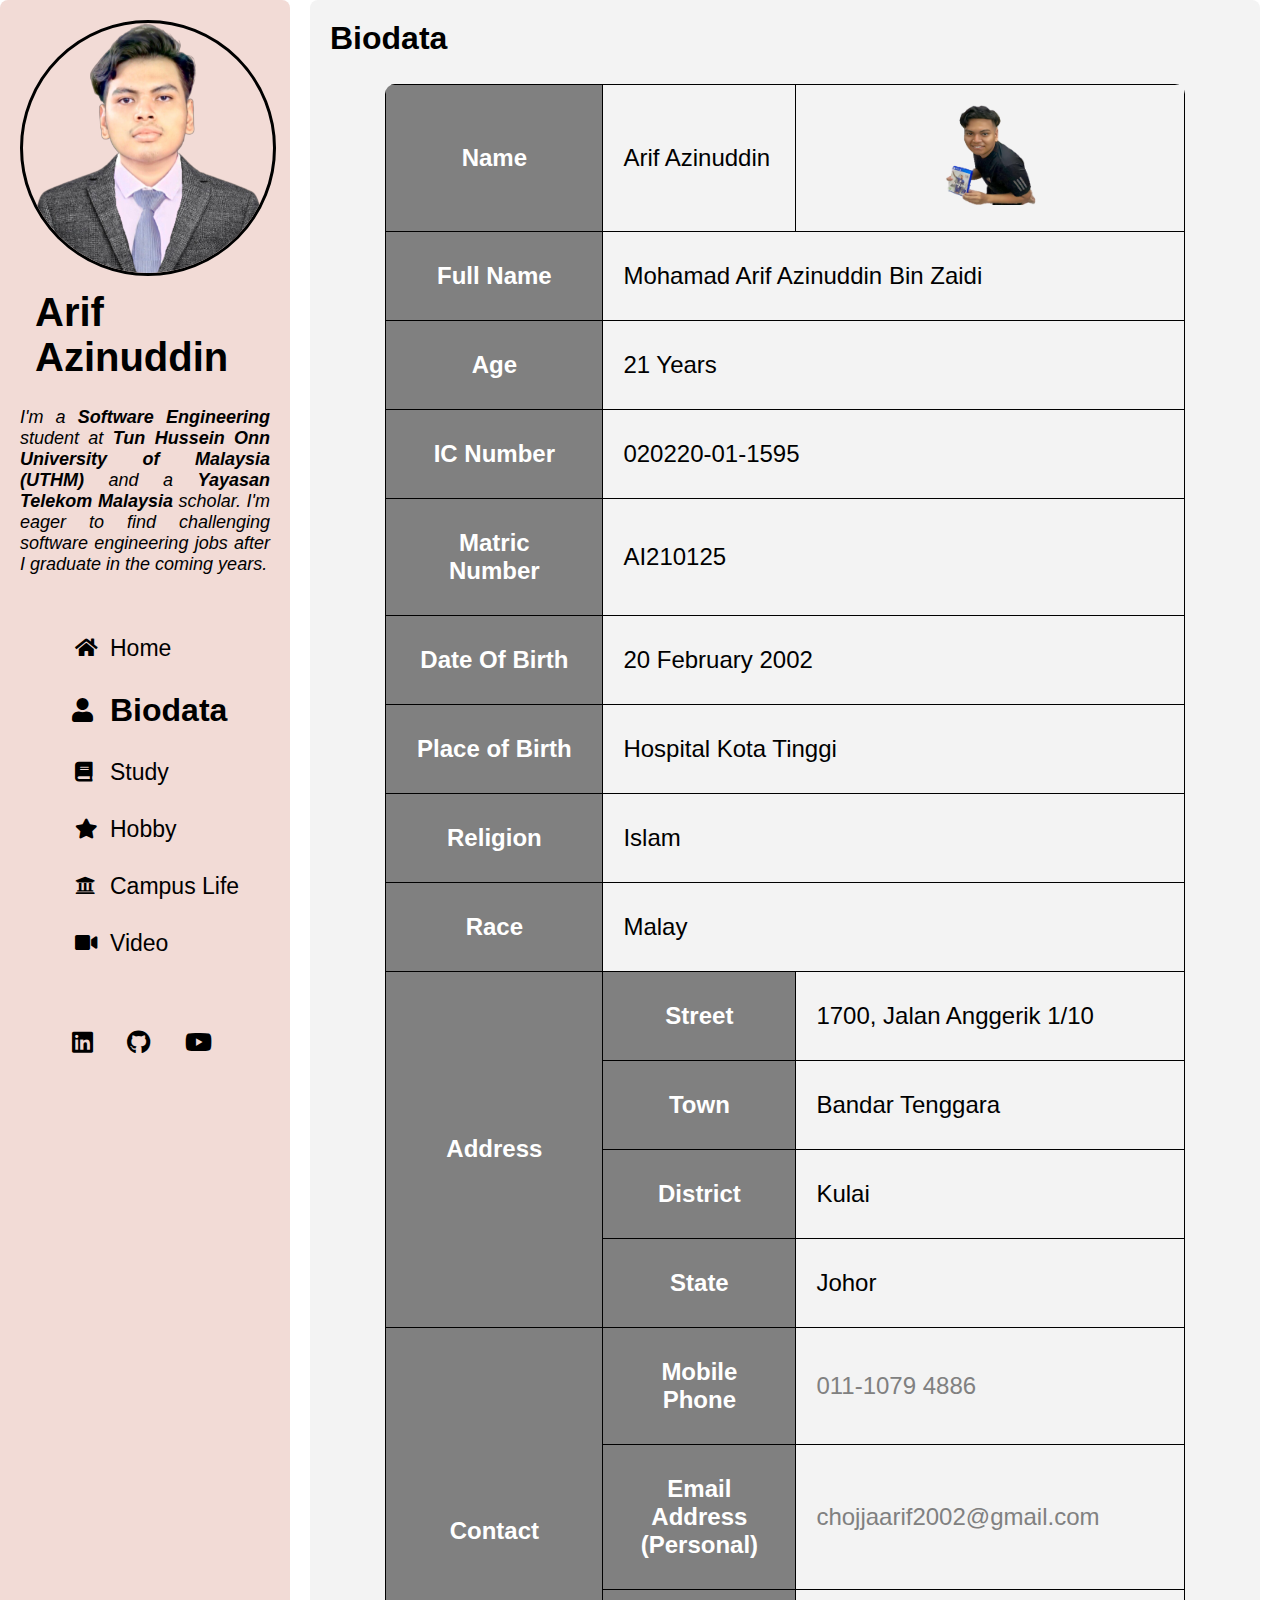
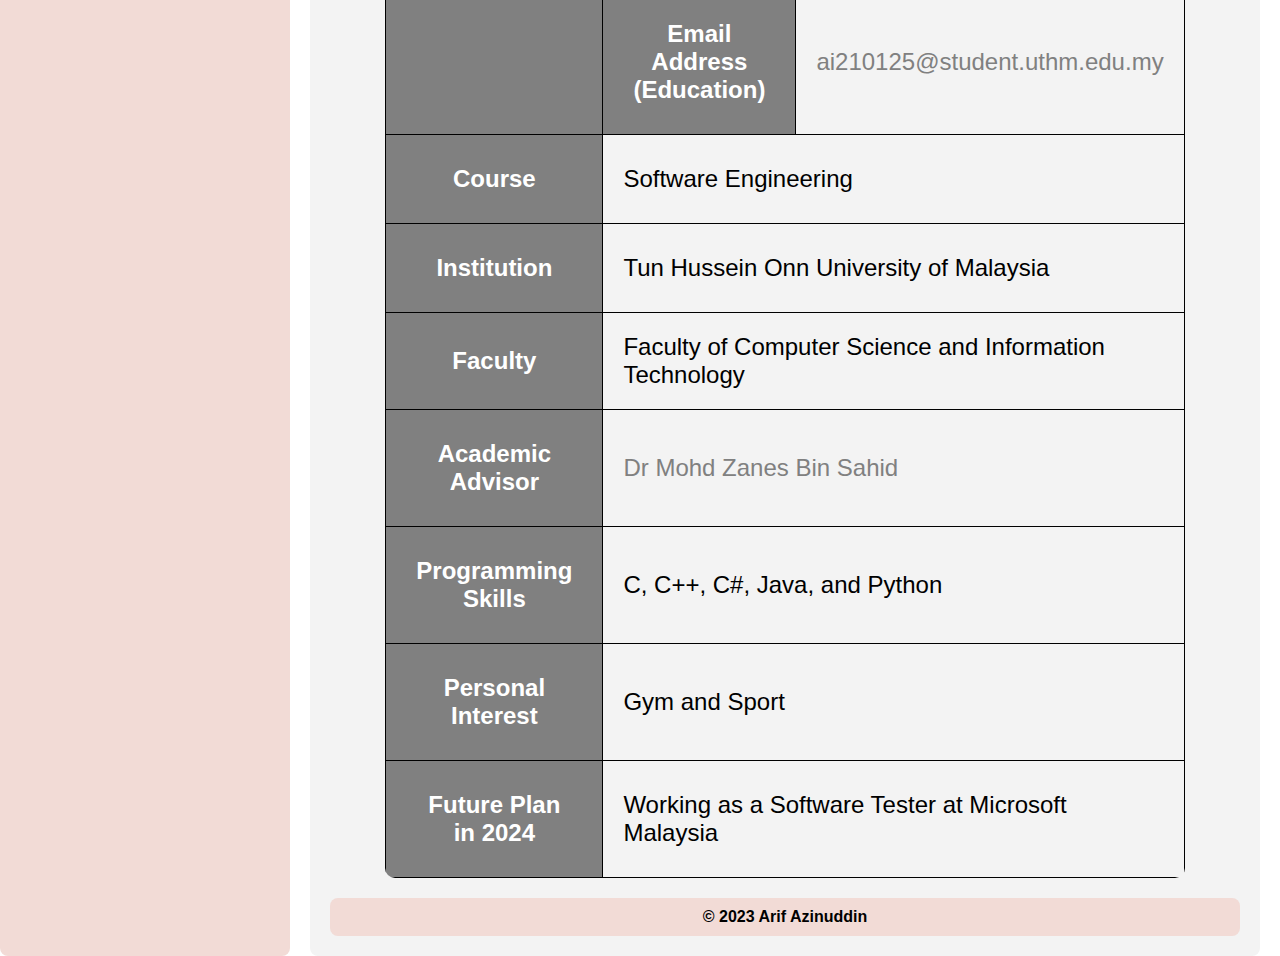
<file: biodata.html>
<!DOCTYPE html>
<html lang="en">
<head>
    <meta charset="UTF-8">
    <meta name="viewport" content="width=device-width, initial-scale=1.0">
    <title>Arif Azinuddin • Biodata</title>
    <link rel="stylesheet" href="style-biodata.css">
    <link rel="stylesheet" href="https://cdnjs.cloudflare.com/ajax/libs/font-awesome/5.15.3/css/all.min.css">
    <link rel="shortcut icon" href="./image/arif_icon.ico" type="image/x-icon">
</head>
<body>
    <div class="wrapper">
        <div class="sidebar">
            <img src="./image/arif.png" alt="Arif Azinuddin Profile Picture">
            <h1>Arif Azinuddin</h1>
            <p>I'm a <span>Software Engineering</span> student at <span>Tun Hussein Onn University of Malaysia (UTHM)</span> and a <span>Yayasan Telekom Malaysia</span> scholar. I'm eager to find challenging software engineering jobs after I graduate in the coming years.</p>
            <ul>
                <li class="list-item"><i class="fas fa-home"></i><a href="index.html">Home</a></li>
                <li class="list-item active"><i class="fas fa-user"></i><a href="biodata.html">Biodata</a></li>
                <li class="list-item"><i class="fas fa-book"></i><a href="study.html">Study</a></li>
                <li class="list-item"><i class="fas fa-star"></i><a href="hobby.html">Hobby</a></li>
                <li class="list-item"><i class="fas fa-university"></i><a href="campus.html">Campus Life</a></li>
                <li class="list-item"><i class="fas fa-video"></i><a href="video.html">Video</a></li>
            </ul>
            <div class="social-links">
                <a href="https://www.linkedin.com/in/arif-azinuddin-a3788b22b" target="_blank"><i class="fab fa-linkedin"></i></a>                
                <a href="https://github.com/Zelskieee" target="_blank"><i class="fab fa-github"></i></a>
                <a href="https://www.youtube.com/@zelskieee" target="_blank"><i class="fab fa-youtube"></i></a>
            </div>            
        </div>
        <div class="content">
            <h2>Biodata</h2>
            <table>
                <tr>
                    <th style="width: 10%;">Name</th>
                    <td>Arif Azinuddin</td>
                    <td class="image-cell">
                        <img src="./image/arif_fifa.png" width="100" height="100">
                    </td>
                </tr>
                <tr>
                    <th>Full Name</th>
                    <td colspan="2">Mohamad Arif Azinuddin Bin Zaidi</td>
                </tr>
                <tr>
                    <th>Age</th>
                    <td colspan="2">21 Years</td>
                </tr>
                <tr>
                    <th>IC Number</th>
                    <td colspan="2">020220-01-1595</td>
                </tr>
                <tr>
                    <th>Matric Number</th>
                    <td colspan="2">AI210125</td>
                </tr>
                <tr>
                    <th>Date Of Birth</th>
                    <td colspan="2">20 February 2002</td>
                </tr>
                <tr>
                    <th>Place of Birth</th>
                    <td colspan="2">Hospital Kota Tinggi</td>
                </tr>
                <tr>
                    <th>Religion</th>
                    <td colspan="2">Islam</td>
                </tr>
                <tr>
                    <th>Race</th>
                    <td colspan="2">Malay</td>
                </tr>
                <tr>
                    <th rowspan="4">Address</th>
                    <th>Street</th>
                    <td>1700, Jalan Anggerik 1/10</td>
                </tr>
                <tr>
                    <th>Town</th>
                    <td>Bandar Tenggara</td>
                </tr>
                <tr>
                    <th>District</th>
                    <td>Kulai</td>
                </tr>
                <tr>
                    <th>State</th>
                    <td>Johor</td>
                </tr>
                <tr>
                    <th rowspan="3">Contact</th>
                    <th>Mobile Phone</th>
                    <td><a href="tel:01110794886">011-1079 4886</a></td>
                </tr>
                
                <tr>
                    <th>Email Address (Personal)</th>
                    <td><a href="mailto:chojjaarif2002@gmail.com">chojjaarif2002@gmail.com</a></td>
                </tr>
                <tr>
                    <th>Email Address (Education)</th>
                    <td><a href="mailto:ai210125@student.uthm.edu.my">ai210125@student.uthm.edu.my</a></td>
                </tr>
                <tr>
                    <th>Course</th>
                    <td colspan="2">Software Engineering</td>
                </tr>
                <tr>
                    <th>Institution</th>
                    <td colspan="2">Tun Hussein Onn University of Malaysia</td>
                </tr>
                <tr>
                    <th>Faculty</th>
                    <td colspan="2">Faculty of Computer Science and Information Technology</td>
                </tr>
                <tr>
                    <th>Academic Advisor</th>
                    <td colspan="2"><a href="https://community.uthm.edu.my/zanes" target="_blank">Dr Mohd Zanes Bin Sahid</a></td>
                </tr>
                <tr>
                    <th>Programming Skills</th>
                    <td colspan="2">C, C++, C#, Java, and Python</td>
                </tr>
                <tr>
                    <th>Personal Interest</th>
                    <td colspan="2">Gym and Sport</td>
                </tr>
                <tr>
                    <th>Future Plan in 2024</th>
                    <td colspan="2">Working as a Software Tester at Microsoft Malaysia</td>
                </tr>
            </table>
            <div class="footer">
                &copy 2023 Arif Azinuddin 
            </div>
        </div>
    </div>
</body>
</html>
</file>
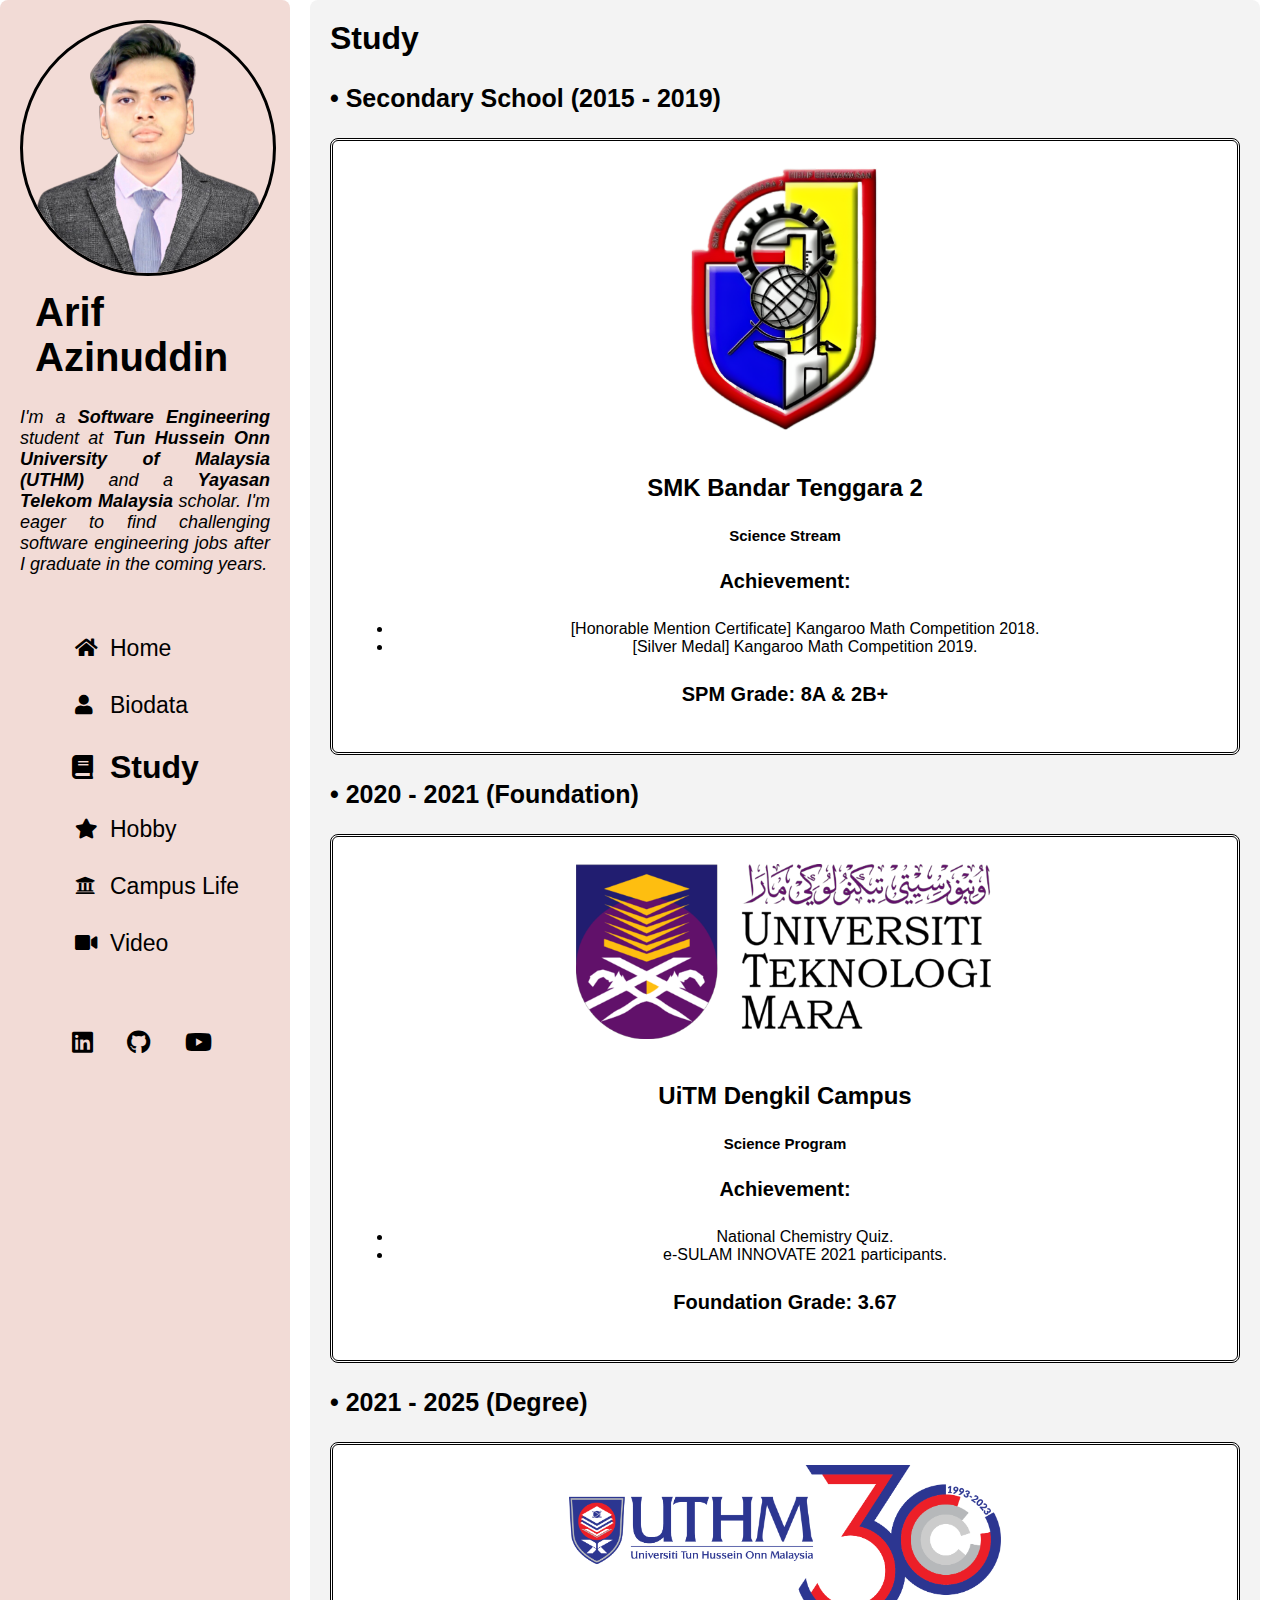
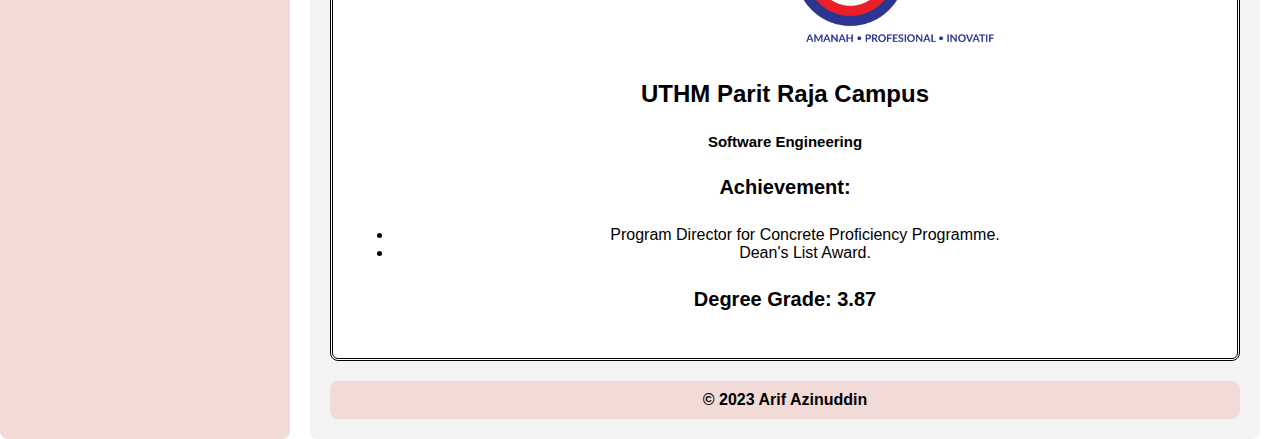
<file: study.html>
<!DOCTYPE html>
<html lang="en">
<head>
    <meta charset="UTF-8">
    <meta name="viewport" content="width=device-width, initial-scale=1.0">
    <title>Arif Azinuddin • Study</title>
    <link rel="stylesheet" href="style-study.css">
    <link rel="stylesheet" href="https://cdnjs.cloudflare.com/ajax/libs/font-awesome/5.15.3/css/all.min.css">
    <link rel="shortcut icon" href="./image/arif_icon.ico" type="image/x-icon">
</head>
<body>
    <div class="wrapper">
        <div class="sidebar">
            <img src="./image/arif.png" alt="Arif Azinuddin Profile Picture">
            <h1>Arif Azinuddin</h1>
            <p>I'm a <span>Software Engineering</span> student at <span>Tun Hussein Onn University of Malaysia (UTHM)</span> and a <span>Yayasan Telekom Malaysia</span> scholar. I'm eager to find challenging software engineering jobs after I graduate in the coming years.</p>
            <ul>
                <li class="list-item"><i class="fas fa-home"></i><a href="index.html">Home</a></li>
                <li class="list-item"><i class="fas fa-user"></i><a href="biodata.html">Biodata</a></li>
                <li class="list-item active"><i class="fas fa-book"></i><a href="study.html">Study</a></li>
                <li class="list-item"><i class="fas fa-star"></i><a href="hobby.html">Hobby</a></li>
                <li class="list-item"><i class="fas fa-university"></i><a href="campus.html">Campus Life</a></li>
                <li class="list-item"><i class="fas fa-video"></i><a href="video.html">Video</a></li>
            </ul>
            <div class="social-links">
                <a href="https://www.linkedin.com/in/arif-azinuddin-a3788b22b" target="_blank"><i class="fab fa-linkedin"></i></a>                
                <a href="https://github.com/Zelskieee" target="_blank"><i class="fab fa-github"></i></a>
                <a href="https://www.youtube.com/@zelskieee" target="_blank"><i class="fab fa-youtube"></i></a>
            </div>            
        </div>
        <div class="content">
            <h2>Study</h2>
            <p> • Secondary School (2015 - 2019)</p>
            <div class="study-box">
                    <img src="./image/smkbt2.png" alt="School Image">
                <h3>SMK Bandar Tenggara 2</h3>
                <h5>Science Stream</h5>
                <h4>Achievement: </h4> 
                <ul><li> [Honorable Mention Certificate] Kangaroo Math Competition 2018.</li>
                    <li>[Silver Medal] Kangaroo Math Competition 2019.</li></ul>
                <h4>SPM Grade: 8A & 2B+</h4>
            </div>     
            <p> • 2020 - 2021 (Foundation)</p>
            <div class="study-box2">
                    <img src="./image/uitm.png" alt="Foundation Image">
                <h3>UiTM Dengkil Campus</h3>
                <h5>Science Program</h5>
                <h4>Achievement: </h4> 
                <ul><li> National Chemistry Quiz.</li>
                    <li>e-SULAM INNOVATE 2021 participants.</li></ul>
                <h4>Foundation Grade: 3.67</h4>
            </div>
            <p> • 2021 - 2025 (Degree)</p>
            <div class="study-box3">
                    <img src="./image/uthm.png" alt="Foundation Image">
                <h3>UTHM Parit Raja Campus</h3>
                <h5>Software Engineering</h5>
                <h4>Achievement: </h4> 
                <ul><li> Program Director for Concrete Proficiency Programme.</li>
                    <li>Dean's List Award.</li></ul>
                <h4>Degree Grade: 3.87</h4>
            </div>        
            <div class="footer">
                &copy 2023 Arif Azinuddin 
            </div>
        </div>
    </div>
</body>
</html>
</file>
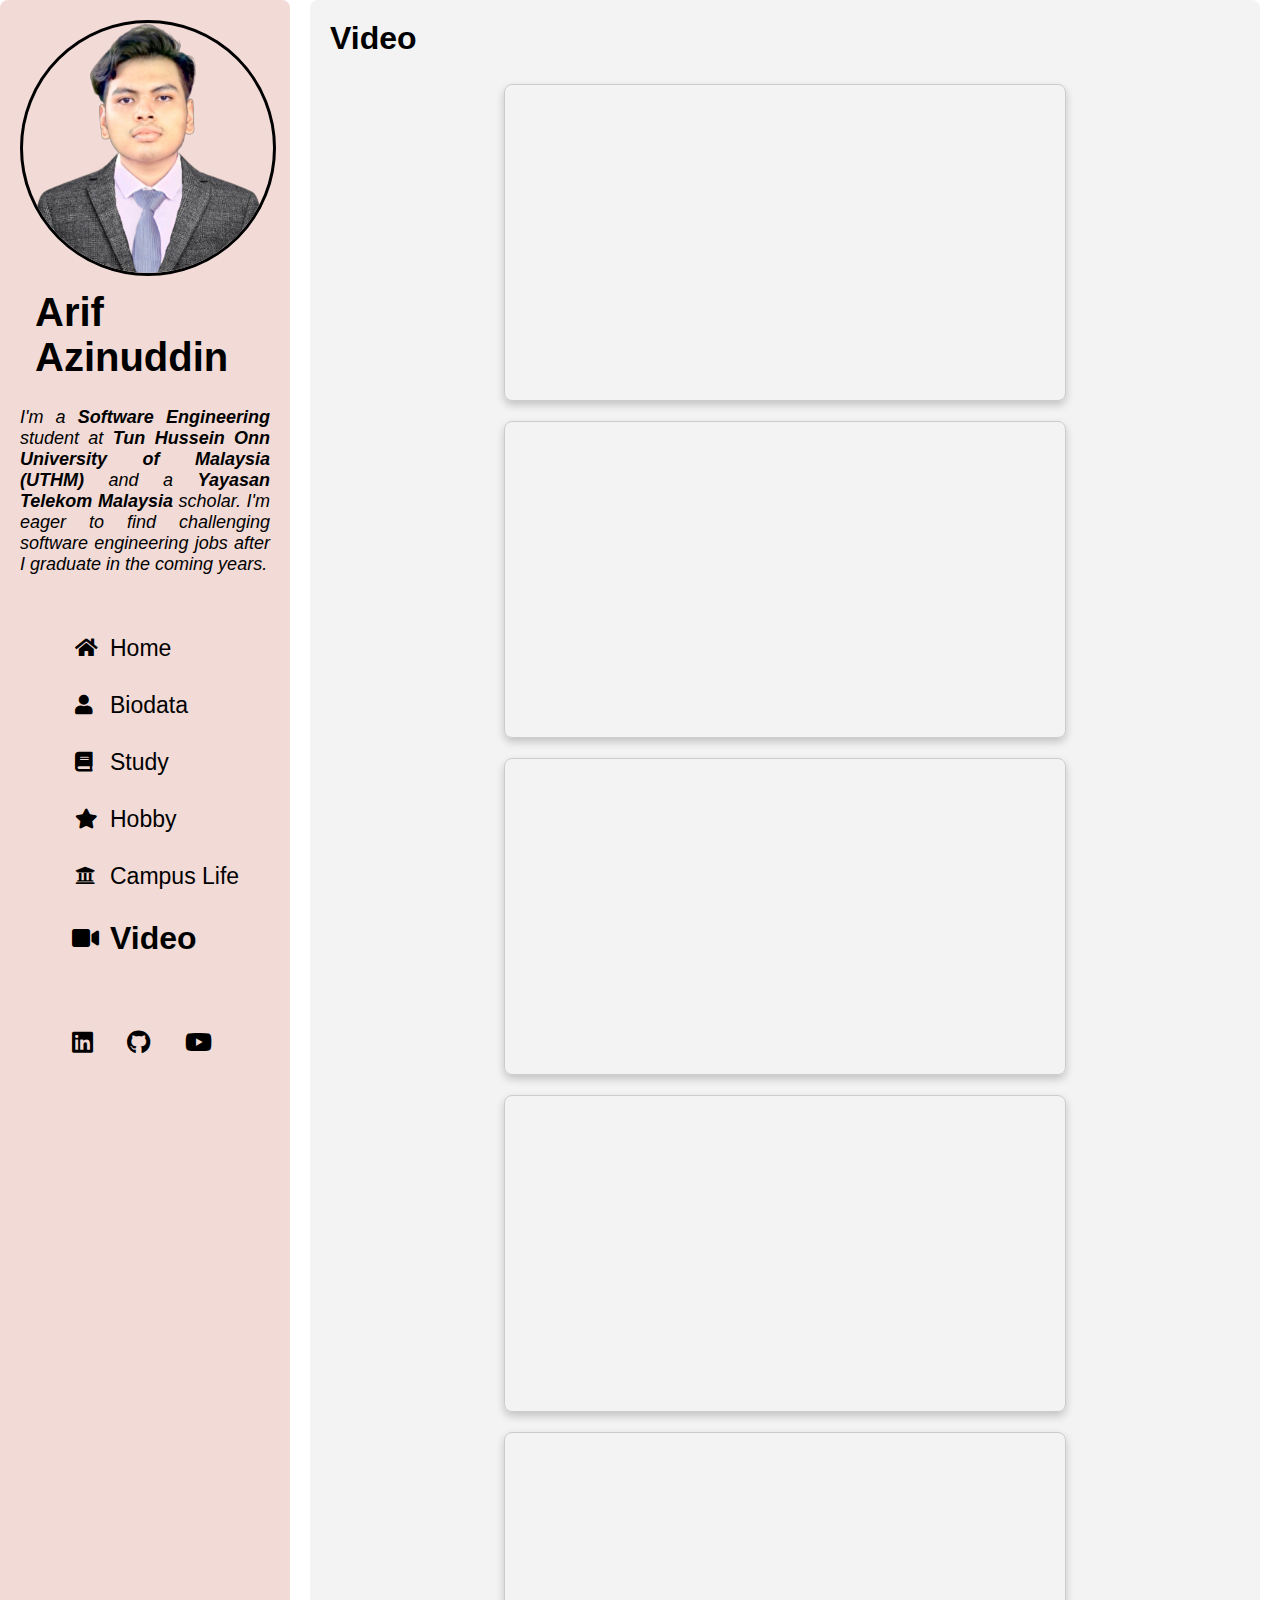
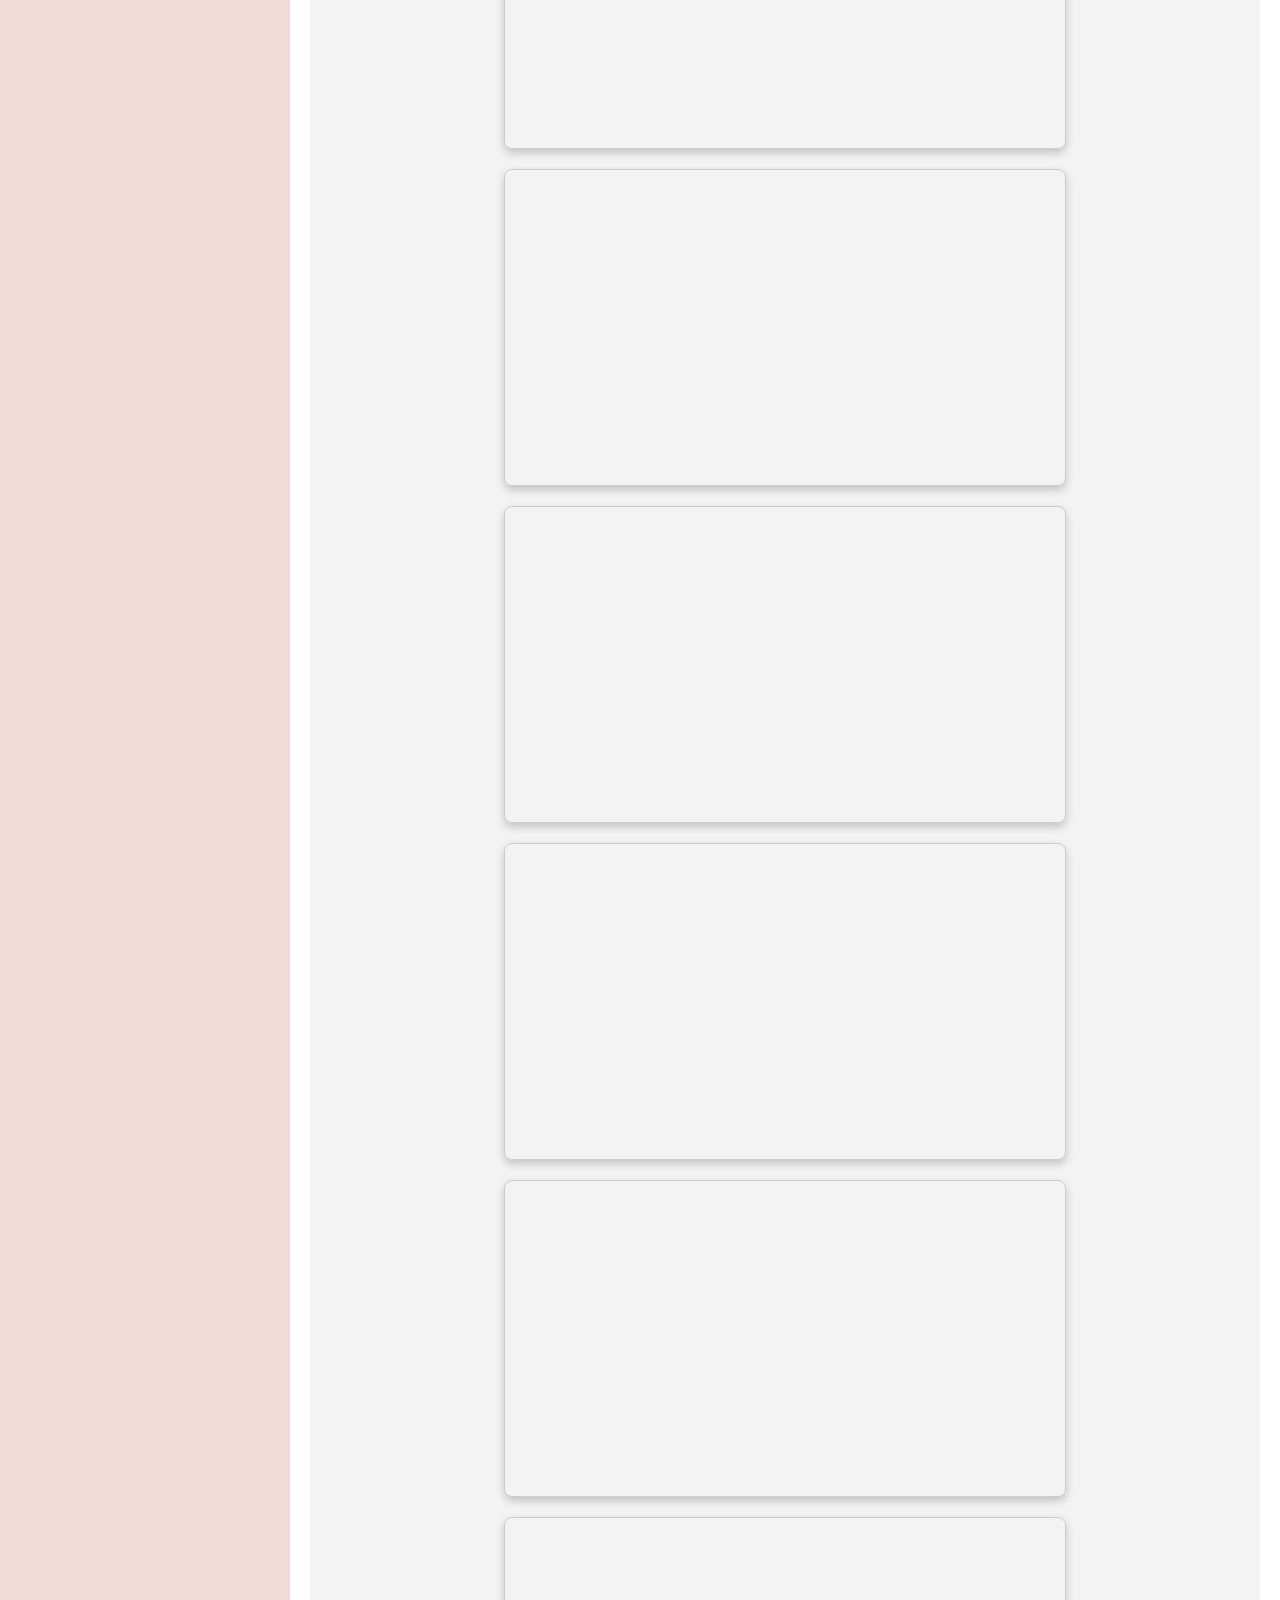
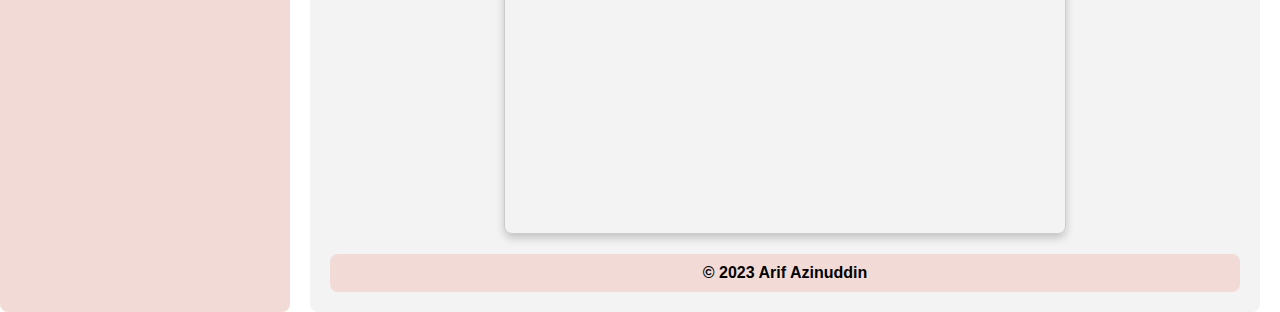
<file: video.html>
<!DOCTYPE html>
<html lang="en">
<head>
    <meta charset="UTF-8">
    <meta name="viewport" content="width=device-width, initial-scale=1.0">
    <title>Arif Azinuddin • Video</title>
    <link rel="stylesheet" href="style-video.css">
    <link rel="stylesheet" href="https://cdnjs.cloudflare.com/ajax/libs/font-awesome/5.15.3/css/all.min.css">
    <link rel="shortcut icon" href="./image/arif_icon.ico" type="image/x-icon">
</head>
<body>
    <div class="wrapper">
        <div class="sidebar">
            <img src="./image/arif.png" alt="Arif Azinuddin Profile Picture">
            <h1>Arif Azinuddin</h1>
            <p>I'm a <span>Software Engineering</span> student at <span>Tun Hussein Onn University of Malaysia (UTHM)</span> and a <span>Yayasan Telekom Malaysia</span> scholar. I'm eager to find challenging software engineering jobs after I graduate in the coming years.</p>
            <ul>
                <li class="list-item"><i class="fas fa-home"></i><a href="index.html">Home</a></li>
                <li class="list-item"><i class="fas fa-user"></i><a href="biodata.html">Biodata</a></li>
                <li class="list-item"><i class="fas fa-book"></i><a href="study.html">Study</a></li>
                <li class="list-item"><i class="fas fa-star"></i><a href="hobby.html">Hobby</a></li>
                <li class="list-item"><i class="fas fa-university"></i><a href="campus.html">Campus Life</a></li>
                <li class="list-item active"><i class="fas fa-video"></i><a href="video.html">Video</a></li>
            </ul>
            <div class="social-links">
                <a href="https://www.linkedin.com/in/arif-azinuddin-a3788b22b" target="_blank"><i class="fab fa-linkedin"></i></a>                
                <a href="https://github.com/Zelskieee" target="_blank"><i class="fab fa-github"></i></a>
                <a href="https://www.youtube.com/@zelskieee" target="_blank"><i class="fab fa-youtube"></i></a>
            </div>            
        </div>
        <div class="content">
            <h2>Video</h2>
            <iframe class="video-iframe" width="560" height="315" src="https://www.youtube.com/embed/XmuqiOD18JA" frameborder="0" allowfullscreen></iframe>

            <iframe class="video-iframe" width="560" height="315" src="https://www.youtube.com/embed/JJk51UxyHMI" frameborder="0" allowfullscreen></iframe>

            <iframe class="video-iframe" width="560" height="315" src="https://www.youtube.com/embed//IC-NOSOuSNQ" frameborder="0" allowfullscreen></iframe>

            <iframe class="video-iframe" width="560" height="315" src="https://www.youtube.com/embed//IuibnBFTHCs" frameborder="0" allowfullscreen></iframe>

            <iframe class="video-iframe" width="560" height="315" src="https://www.youtube.com/embed//zOCwLX47-Ok" frameborder="0" allowfullscreen></iframe>

            <iframe class="video-iframe" width="560" height="315" src="https://www.youtube.com/embed//E7aXLr5XOj8" frameborder="0" allowfullscreen></iframe>

            <iframe class="video-iframe" width="560" height="315" src="https://www.youtube.com/embed//y3sXb9t6Jno" frameborder="0" allowfullscreen></iframe>

            <iframe class="video-iframe" width="560" height="315" src="https://www.youtube.com/embed//3_Ca9m6yqBo" frameborder="0" allowfullscreen></iframe>

            <iframe class="video-iframe" width="560" height="315" src="https://www.youtube.com/embed//gyB2aTQBj4Y" frameborder="0" allowfullscreen></iframe>

            <iframe class="video-iframe" width="560" height="315" src="https://www.youtube.com/embed//SC5FhqoWvnI" frameborder="0" allowfullscreen></iframe>


            <div class="footer">
                &copy 2023 Arif Azinuddin 
            </div>
        </div>
    </div>
</body>
</html>
</file>
<file: style-biodata.css>
body {
    margin: 0;
    padding: 0;
    font-family: Arial Narrow, sans-serif;
}

h1 {
    margin-left: 15px;
}

.wrapper {
    display: flex;
}

.sidebar {
    width: 250px;
    background-color: #F2DBD6;
    padding: 20px;
    border-radius: 8px;
}

.sidebar img {
    max-width: 100%;
    border-radius: 50%;
    border-style: solid;
    border-color: black;
}

.sidebar img:hover {
    background-color: #F3F3F3;
    opacity: 0.7;
}

.sidebar h1 {
    margin-top: 10px;
    font-size: 40px;
    color: black;
}

.sidebar p {
    font-size: 18px;
    color: black;
    font-style: italic;
    text-align: justify;
}

.sidebar span {
    font-weight: bold;
}

.sidebar ul {
    margin-top: 60px;
    list-style: none;
    padding: 0;
}

.sidebar ul li {
    margin-bottom: 30px;
    margin-left: 90px;
}

.sidebar ul li a {
    text-decoration: none;
    color: black;
    font-size: 23px;
}

.sidebar ul li:hover {
    color: white;
    background-color: #E3C5BB; /* Change the background color on hover */
    border-radius: 8px; /* Remove the initial rounded corners */
    margin-right: 10px; /* Adjust the padding to follow the length of the text */
    margin-left: 10px;
    padding-left: 50px;
    font-weight: bold;
}

/* Change the icon color on hover */
.sidebar ul li:hover i {
    color: black; /* Change the icon color on hover */
    background-color: #E3C5BB;
    border-radius: 8px;
    margin-right: 10px; /* Adjust the padding to follow the length of the text */
    margin-left: 40px;
}

.list-item.active a {
    margin-right: 10px; /* Adjust the padding to follow the length of the text */
    margin-left: 0px;
    padding-left: 0px;
    font-weight: bold;
    font-size: xx-large;
}
.list-item.active i {
    font-size: x-large;
    margin-right: 10px; /* Adjust the padding to follow the length of the text */
    margin-left: -3px;
}

.list-item {
    position: relative; 
}

.list-item i {
    position: absolute;
    left: -35px; 
    font-size: 20px; 
    color: black; 
    top: 50%;
    transform: translateY(-50%); 
}

.social-links {
    margin-top: 70px;
    margin-left: 52px;
}

.social-links a {
    text-decoration: none;
    font-size: 24px;
    color: black; 
    margin-right: 30px; /* Add space between icons */
}

.social-links a i {
    vertical-align: middle; /* Vertically center the icon with the text */
}

.social-links a:hover{
    color: white;
}

.content {
    flex: 1;
    padding: 20px;
    background-color: #F3F3F3;
    margin-left: 20px;
    margin-right: 20px;
    border-radius: 8px;
    margin-bottom: auto;
}

h2 {
    margin-top: 0px;
    font-size: xx-large;
    font-family: Arial;
    text-align: left;
    color: black;
}

.image-cell:hover {
    background-color: #F3F3F3;
    opacity: 0.7;
}

table {
    border-collapse: collapse;
    width: 50%;
    border-radius: 10px;
    overflow: hidden;
    margin: 0 auto; /* Center the table horizontally */
}

th {
    border: 1px solid black;
    padding: 30px;
    background-color: grey;
    color: white;
    font-size: x-large;
}

td {
    border: 1px solid black;
    padding: 20px;
    font-size: x-large;
}

.image-cell {
    text-align: center;
}

a {
    color: grey;
    text-decoration: none;
}

.footer {
    margin-top: 20px;
    text-align: center;
    background-color: #F2DBD6;
    color: black;
    font-weight: bold;
    padding: 10px 0;
    border-radius: 8px;
}
</file>
<file: style-study.css>
body {
    margin: 0;
    padding: 0;
    font-family: Arial Narrow, sans-serif;
}

h1 {
    margin-left: 15px;
}

.wrapper {
    display: flex;
}

.sidebar {
    width: 250px;
    background-color: #F2DBD6;
    padding: 20px;
    border-radius: 8px;
}

.sidebar img {
    max-width: 100%;
    border-radius: 50%;
    border-style: solid;
    border-color: black;
}

.sidebar img:hover {
    background-color: #F3F3F3;
    opacity: 0.7;
}

.sidebar h1 {
    margin-top: 10px;
    font-size: 40px;
    color: black;
}

.sidebar p {
    font-size: 18px;
    color: black;
    font-style: italic;
    text-align: justify;
}

.sidebar span {
    font-weight: bold;
}

.sidebar ul {
    margin-top: 60px;
    list-style: none;
    padding: 0;
}

.sidebar ul li {
    margin-bottom: 30px;
    margin-left: 90px;
}

.sidebar ul li a {
    text-decoration: none;
    color: black;
    font-size: 23px;
}

.sidebar ul li:hover {
    color: white;
    background-color: #E3C5BB; /* Change the background color on hover */
    border-radius: 8px; /* Remove the initial rounded corners */
    margin-right: 10px; /* Adjust the padding to follow the length of the text */
    margin-left: 10px;
    padding-left: 50px;
    font-weight: bold;
}

/* Change the icon color on hover */
.sidebar ul li:hover i {
    color: black; /* Change the icon color on hover */
    background-color: #E3C5BB;
    border-radius: 8px;
    margin-right: 10px; /* Adjust the padding to follow the length of the text */
    margin-left: 40px;
}

.list-item.active a {
    margin-right: 10px; /* Adjust the padding to follow the length of the text */
    margin-left: 0px;
    padding-left: 0px;
    font-weight: bold;
    font-size: xx-large;
}
.list-item.active i {
    font-size: x-large;
    margin-right: 10px; /* Adjust the padding to follow the length of the text */
    margin-left: -3px;
}

.list-item {
    position: relative; 
}

.list-item i {
    position: absolute;
    left: -35px; 
    font-size: 20px; 
    color: black; 
    top: 50%;
    transform: translateY(-50%); 
}

.social-links {
    margin-top: 70px;
    margin-left: 52px;
}

.social-links a {
    text-decoration: none;
    font-size: 24px;
    color: black; 
    margin-right: 30px; /* Add space between icons */
}

.social-links a i {
    vertical-align: middle; /* Vertically center the icon with the text */
}

.social-links a:hover{
    color: white;
}

.content {
    flex: 1;
    padding: 20px;
    background-color: #F3F3F3;
    margin-left: 20px;
    margin-right: 20px;
    border-radius: 8px;
    margin-bottom: auto;
}
.content p {
    font-weight: bold;
    font-size: 25px;
}

h2 {
    margin-top: 0px;
    font-size: xx-large;
    font-family: Arial;
    text-align: left;
    color: black;
}

.study-box {
    background-color: white;
    border-radius: 8px;
    border-style:double;
    border-color: black;
    padding: 20px;
    margin-top: 20px;
    text-align: center;
}

.study-box img {
    max-width: 25%;
    border-radius: 8px;
    margin-bottom: 10px;
}

.study-box img:hover {
    background-color: #F3F3F3;
    opacity: 0.7;
}

.study-box h3 {
    font-size: 24px;
    color: black;
}

.study-box p {
    font-size: 18px;
    color: black;
    margin-bottom: 10px;
}

.study-box h4 {
    font-size: 20px;
    color: black;
}

.study-box h5 {
    font-size: 15px;
    color: black;
}

.study-box2 {
    background-color: white;
    border-radius: 8px;
    border-style:double;
    border-color: black;
    padding: 20px;
    margin-top: 20px;
    text-align: center;
}

.study-box2 img {
    max-width: 50%;
    border-radius: 8px;
    margin-bottom: 10px;
}

.study-box2 img:hover {
    background-color: #F3F3F3;
    opacity: 0.7;
}

.study-box2 h3 {
    font-size: 24px;
    color: black;
}

.study-box2 p {
    font-size: 18px;
    color: black;
    margin-bottom: 10px;
}

.study-box2 h4 {
    font-size: 20px;
    color: black;
}

.study-box2 h5 {
    font-size: 15px;
    color: black;
}

.study-box3 {
    background-color: white;
    border-radius: 8px;
    border-style:double;
    border-color: black;
    padding: 20px;
    margin-top: 20px;
    text-align: center;
}

.study-box3 img {
    max-width: 50%;
    border-radius: 8px;
    margin-bottom: 10px;
}

.study-box3 img:hover {
    background-color: #F3F3F3;
    opacity: 0.7;
}

.study-box3 h3 {
    font-size: 24px;
    color: black;
}

.study-box3 p {
    font-size: 18px;
    color: black;
    margin-bottom: 10px;
}

.study-box3 h4 {
    font-size: 20px;
    color: black;
}

.study-box3 h5 {
    font-size: 15px;
    color: black;
}

.footer {
    margin-top: 20px;
    text-align: center;
    background-color: #F2DBD6;
    color: black;
    font-weight: bold;
    padding: 10px 0;
    border-radius: 8px;
}
</file>
<file: style-video.css>
body {
    margin: 0;
    padding: 0;
    font-family: Arial Narrow, sans-serif;
}

h1 {
    margin-left: 15px;
}

.wrapper {
    display: flex;
}

.sidebar {
    width: 250px;
    background-color: #F2DBD6;
    padding: 20px;
    border-radius: 8px;
}

.sidebar img {
    max-width: 100%;
    border-radius: 50%;
    border-style: solid;
    border-color: black;
}

.sidebar img:hover {
    background-color: #F3F3F3;
    opacity: 0.7;
}

.sidebar h1 {
    margin-top: 10px;
    font-size: 40px;
    color: black;
}

.sidebar p {
    font-size: 18px;
    color: black;
    font-style: italic;
    text-align: justify;
}

.sidebar span {
    font-weight: bold;
}

.sidebar ul {
    margin-top: 60px;
    list-style: none;
    padding: 0;
}

.sidebar ul li {
    margin-bottom: 30px;
    margin-left: 90px;
}

.sidebar ul li a {
    text-decoration: none;
    color: black;
    font-size: 23px;
}

.sidebar ul li:hover {
    color: white;
    background-color: #E3C5BB; /* Change the background color on hover */
    border-radius: 8px; /* Remove the initial rounded corners */
    margin-right: 10px; /* Adjust the padding to follow the length of the text */
    margin-left: 10px;
    padding-left: 50px;
    font-weight: bold;
}

/* Change the icon color on hover */
.sidebar ul li:hover i {
    color: black; /* Change the icon color on hover */
    background-color: #E3C5BB;
    border-radius: 8px;
    margin-right: 10px; /* Adjust the padding to follow the length of the text */
    margin-left: 40px;
}

.list-item.active a {
    margin-right: 10px; /* Adjust the padding to follow the length of the text */
    margin-left: 0px;
    padding-left: 0px;
    font-weight: bold;
    font-size: xx-large;
}
.list-item.active i {
    font-size: x-large;
    margin-right: 10px; /* Adjust the padding to follow the length of the text */
    margin-left: -3px;
}

.list-item {
    position: relative; 
}

.list-item i {
    position: absolute;
    left: -35px; 
    font-size: 20px; 
    color: black; 
    top: 50%;
    transform: translateY(-50%); 
}

.social-links {
    margin-top: 70px;
    margin-left: 52px;
}

.social-links a {
    text-decoration: none;
    font-size: 24px;
    color: black; 
    margin-right: 30px; /* Add space between icons */
}

.social-links a i {
    vertical-align: middle; /* Vertically center the icon with the text */
}

.social-links a:hover{
    color: white;
}

.content {
    flex: 1;
    padding: 20px;
    background-color: #F3F3F3;
    margin-left: 20px;
    margin-right: 20px;
    border-radius: 8px;
    margin-bottom: auto;
}

h2 {
    margin-top: 0px;
    font-size: xx-large;
    font-family: Arial;
    text-align: left;
    color: black;
}

.video-iframe {
    display: block;
    margin: 20px auto; /* Center the video on the page */
    border: 1px solid #ccc; /* Add a border around the video */
    border-radius: 8px;
    box-shadow: 0 4px 8px rgba(0, 0, 0, 0.2); /* Add a subtle shadow */
}

.video-iframe:hover {
    background-color: #F3F3F3;
    opacity: 0.7;
}

.footer {
    margin-top: 20px;
    text-align: center;
    background-color: #F2DBD6;
    color: black;
    font-weight: bold;
    padding: 10px 0;
    border-radius: 8px;
}
</file>
